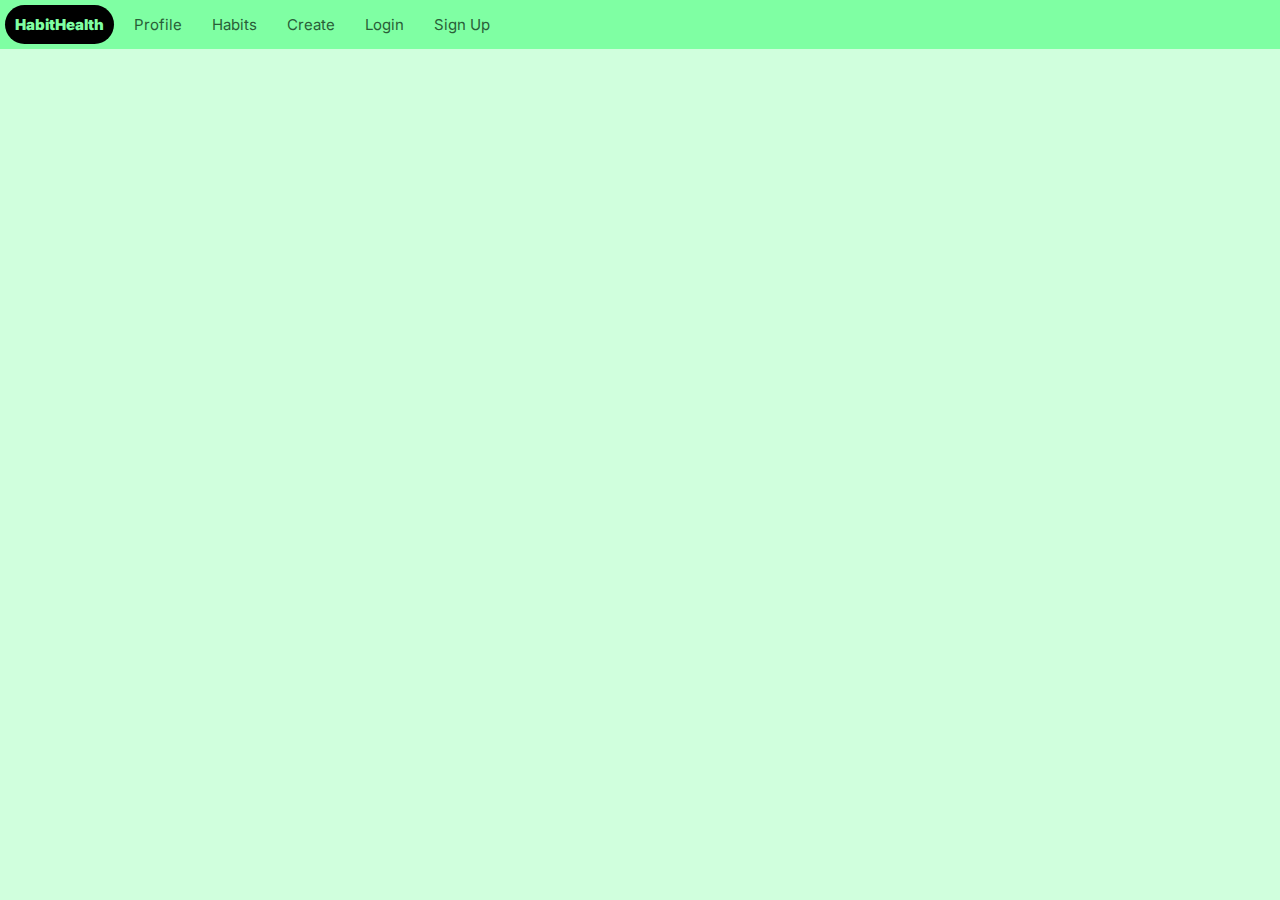
<file: pages/create.html>
<!DOCTYPE html>
<html lang="en">
<head>
    <meta charset="UTF-8">
    <meta http-equiv="X-UA-Compatible" content="IE=edge">
    <meta name="viewport" content="width=device-width, initial-scale=1.0">
    <title>HabitHealth</title>
    <link rel="stylesheet" href="../styles/index.css">
    <link rel="preconnect" href="https://fonts.googleapis.com">
    <link rel="preconnect" href="https://fonts.gstatic.com" crossorigin>
    <link href="https://fonts.googleapis.com/css2?family=Inter&display=swap" rel="stylesheet">
</head>
<body>
    <ul class="nav">
        <li class="li-nav head-li"><a class="a-nav head-a">HabitHealth</a></li>
        <li class="li-nav"><a href="profile.html" class="a-nav btn-nav">Profile</a></li>
        <li class="li-nav"><a href="habits.html" class="a-nav btn-nav">Habits</a></li>
        <li class="li-nav"><a href="create.html" class="a-nav btn-nav">Create</a></li>
        <li class="li-nav"><a href="login.html" class="a-nav btn-nav">Login</a></li>
        <li class="li-nav"><a href="signup.html" class="a-nav btn-nav">Sign Up</a></li>
    </ul>
    <script type="module" src="/scripts/index.js"></script>
</body>
</html>
</file>
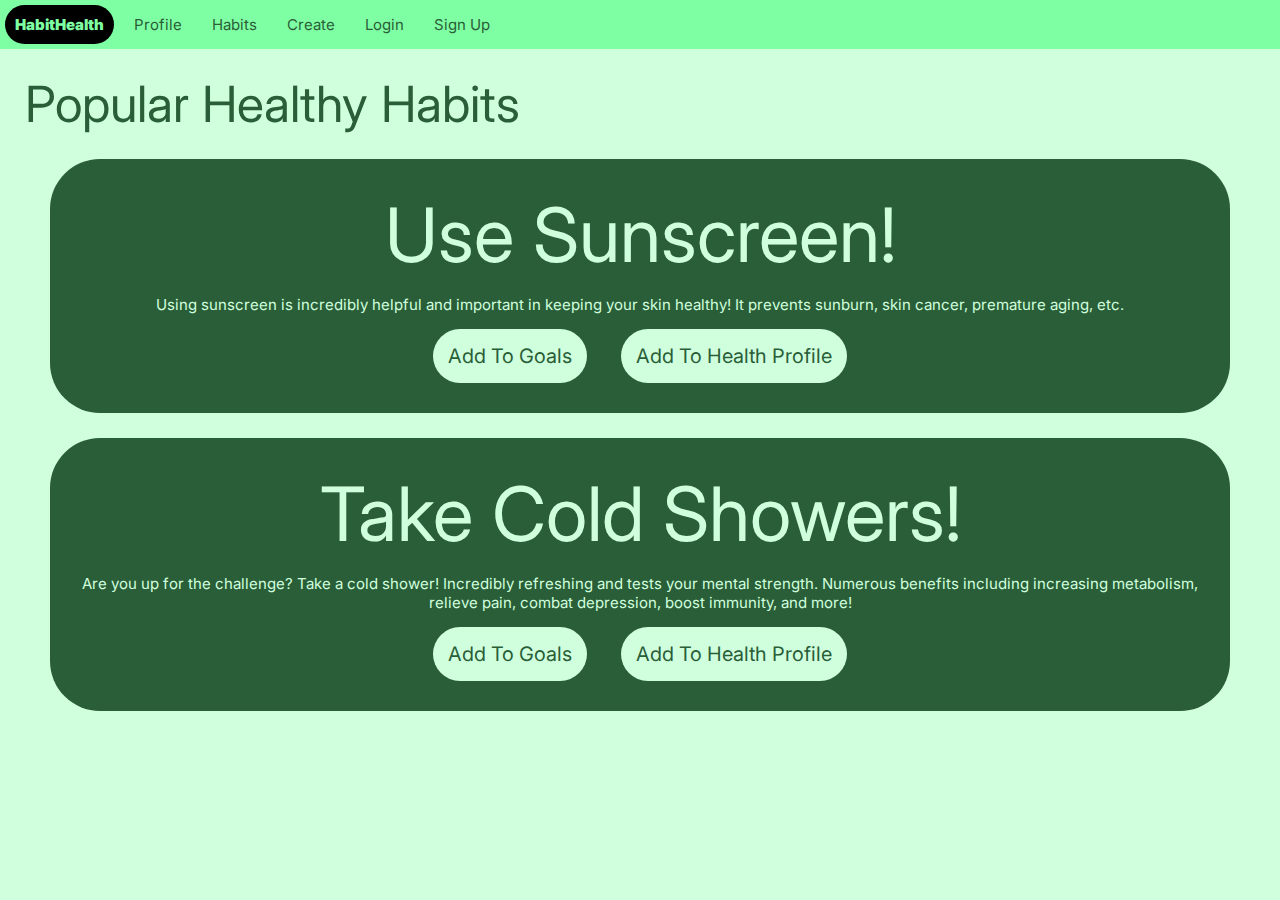
<file: pages/habits.html>
<!DOCTYPE html>
<html lang="en">
<head>
    <meta charset="UTF-8">
    <meta http-equiv="X-UA-Compatible" content="IE=edge">
    <meta name="viewport" content="width=device-width, initial-scale=1.0">
    <title>HabitHealth</title>
    <link rel="stylesheet" href="../styles/index.css">
    <link rel="preconnect" href="https://fonts.googleapis.com">
    <link rel="preconnect" href="https://fonts.gstatic.com" crossorigin>
    <link href="https://fonts.googleapis.com/css2?family=Inter&display=swap" rel="stylesheet">
</head>
<body>
    <ul class="nav">
        <li class="li-nav head-li"><a class="a-nav head-a">HabitHealth</a></li>
        <li class="li-nav"><a href="profile.html" class="a-nav btn-nav">Profile</a></li>
        <li class="li-nav"><a href="habits.html" class="a-nav btn-nav">Habits</a></li>
        <li class="li-nav"><a href="create.html" class="a-nav btn-nav">Create</a></li>
        <li class="li-nav"><a href="login.html" class="a-nav btn-nav">Login</a></li>
        <li class="li-nav"><a href="signup.html" class="a-nav btn-nav">Sign Up</a></li>
    </ul>
    <p class="page-head">Popular Healthy Habits</p>
    <div class="container">
        <p class="container-name habit-name">Use Sunscreen!</p>
        <p class="habit-description">Using sunscreen is incredibly helpful and important in keeping your skin healthy! It prevents sunburn, skin cancer, premature aging, etc.</p>
        <button class="input btn">Add To Goals</button> <button class="input btn habit-btn">Add To Health Profile</button>
    </div>
    <div class="container">
        <p class="container-name habit-name">Take Cold Showers!</p>
        <p class="habit-description">Are you up for the challenge? Take a cold shower! Incredibly refreshing and tests your mental strength. Numerous benefits including increasing metabolism, relieve pain, combat depression, boost immunity, and more!</p>
        <button class="input btn">Add To Goals</button> <button class="input btn habit-btn">Add To Health Profile</button>
    </div>
    <script type="module" src="/scripts/index.js"></script>
</body>
</html>
</file>
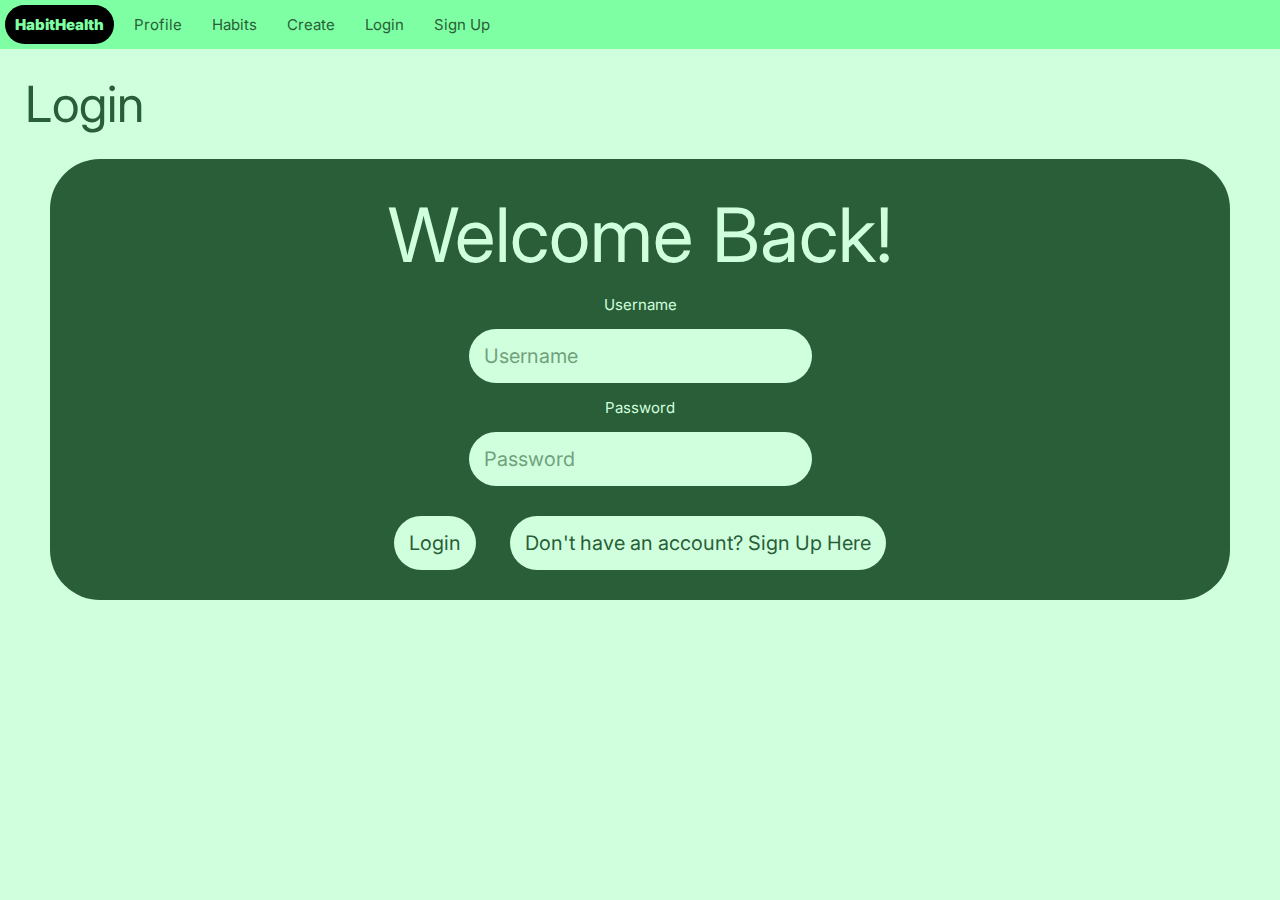
<file: pages/login.html>
<!DOCTYPE html>
<html lang="en">
<head>
    <meta charset="UTF-8">
    <meta http-equiv="X-UA-Compatible" content="IE=edge">
    <meta name="viewport" content="width=device-width, initial-scale=1.0">
    <title>HabitHealth</title>
    <link rel="stylesheet" href="../styles/index.css">
    <link rel="preconnect" href="https://fonts.googleapis.com">
    <link rel="preconnect" href="https://fonts.gstatic.com" crossorigin>
    <link href="https://fonts.googleapis.com/css2?family=Inter&display=swap" rel="stylesheet">
</head>
<body>
    <ul class="nav">
        <li class="li-nav head-li"><a class="a-nav head-a">HabitHealth</a></li>
        <li class="li-nav"><a href="profile.html" class="a-nav btn-nav">Profile</a></li>
        <li class="li-nav"><a href="habits.html" class="a-nav btn-nav">Habits</a></li>
        <li class="li-nav"><a href="create.html" class="a-nav btn-nav">Create</a></li>
        <li class="li-nav"><a href="login.html" class="a-nav btn-nav">Login</a></li>
        <li class="li-nav"><a href="signup.html" class="a-nav btn-nav">Sign Up</a></li>
    </ul>
    <p class="page-head">Login</p>
    <div class="container">
        <p class="habit-name">Welcome Back!</p>
        <p class="habit-description">Username</p>
        <input id="login-user" placeholder="Username" class="input">
        <p class="habit-description">Password</p>
        <input id="login-pass" placeholder="Password" class="input">
        <br>
        <button id="login-btn" class="input btn">Login</button> <a href="signup.html"><button class="input btn">Don't have an account? Sign Up Here</button></a> 
    </div>
    <script type="module" src="/scripts/index.js"></script>
</body>
</html>
</file>
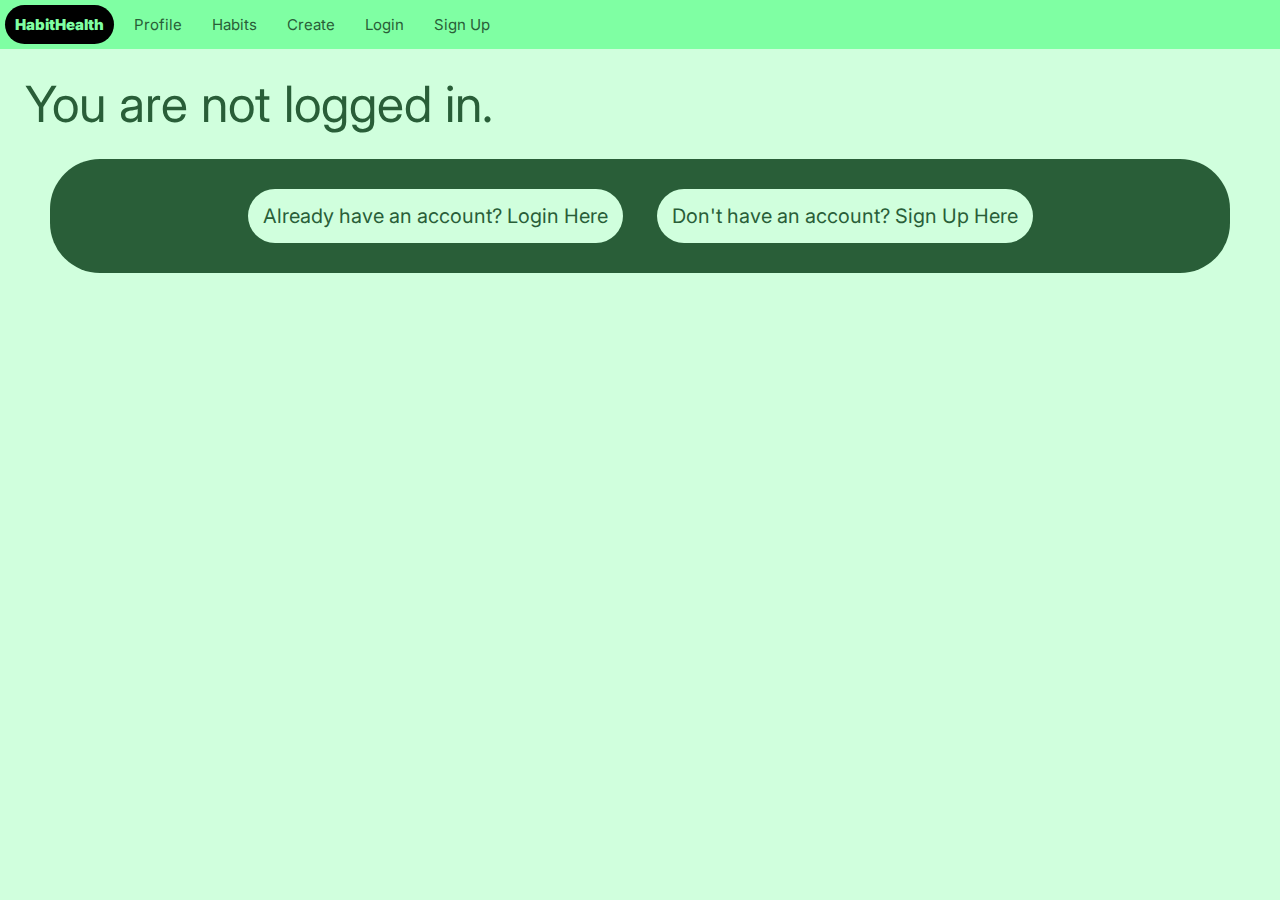
<file: pages/profile.html>
<!DOCTYPE html>
<html lang="en">
<head>
    <meta charset="UTF-8">
    <meta http-equiv="X-UA-Compatible" content="IE=edge">
    <meta name="viewport" content="width=device-width, initial-scale=1.0">
    <title>HabitHealth</title>
    <link rel="stylesheet" href="../styles/index.css">
    <link rel="preconnect" href="https://fonts.googleapis.com">
    <link rel="preconnect" href="https://fonts.gstatic.com" crossorigin>
    <link href="https://fonts.googleapis.com/css2?family=Inter&display=swap" rel="stylesheet">
</head>
<body>
    <ul class="nav">
        <li class="li-nav head-li"><a class="a-nav head-a">HabitHealth</a></li>
        <li class="li-nav"><a href="profile.html" class="a-nav btn-nav">Profile</a></li>
        <li class="li-nav"><a href="habits.html" class="a-nav btn-nav">Habits</a></li>
        <li class="li-nav"><a href="create.html" class="a-nav btn-nav">Create</a></li>
        <li class="li-nav"><a href="login.html" class="a-nav btn-nav">Login</a></li>
        <li class="li-nav"><a href="signup.html" class="a-nav btn-nav">Sign Up</a></li>
    </ul>
    <p id="profile-head" class="page-head">Your Profile</p>
    <div id="profile" class="container">
        <p id="profile-name" class="habit-name"></p>
    </div>
    <div id="no-profile" class="container">
            <a href="login.html"><button class="input btn">Already have an account? Login Here</button></a> <a href="signup.html"><button class="input btn">Don't have an account? Sign Up Here</button></a> 
    </div>
    <script type="module" src="/scripts/index.js"></script>
</body>
</html>
</file>
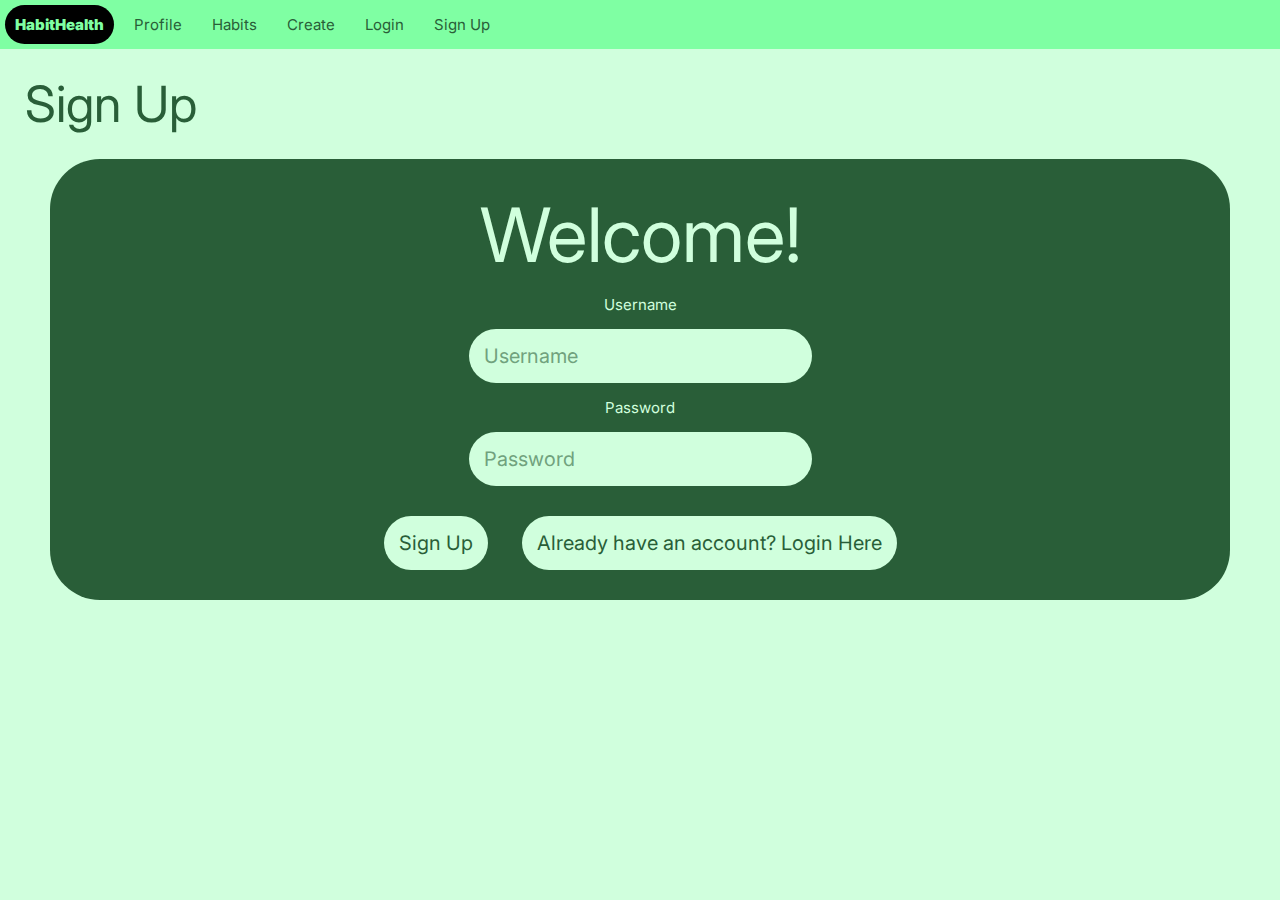
<file: pages/signup.html>
<!DOCTYPE html>
<html lang="en">
<head>
    <meta charset="UTF-8">
    <meta http-equiv="X-UA-Compatible" content="IE=edge">
    <meta name="viewport" content="width=device-width, initial-scale=1.0">
    <title>HabitHealth</title>
    <link rel="stylesheet" href="../styles/index.css">
    <link rel="preconnect" href="https://fonts.googleapis.com">
    <link rel="preconnect" href="https://fonts.gstatic.com" crossorigin>
    <link href="https://fonts.googleapis.com/css2?family=Inter&display=swap" rel="stylesheet">
</head>
<body>
    <ul class="nav">
        <li class="li-nav head-li"><a class="a-nav head-a">HabitHealth</a></li>
        <li class="li-nav"><a href="profile.html" class="a-nav btn-nav">Profile</a></li>
        <li class="li-nav"><a href="habits.html" class="a-nav btn-nav">Habits</a></li>
        <li class="li-nav"><a href="create.html" class="a-nav btn-nav">Create</a></li>
        <li class="li-nav"><a href="login.html" class="a-nav btn-nav">Login</a></li>
        <li class="li-nav"><a href="signup.html" class="a-nav btn-nav">Sign Up</a></li>
    </ul>
    <p id="signup-head" class="page-head">Sign Up</p>
    <div id="signup" class="container">
        <p class="habit-name">Welcome!</p>
        <p class="habit-description">Username</p>
        <input id="signup-user" placeholder="Username" class="input">
        <p class="habit-description">Password</p>
        <input id="signup-pass" placeholder="Password" class="input">
        <br>
        <button id="signup-btn" class="input btn">Sign Up</button> <a href="login.html"><button class="input btn">Already have an account? Login Here</button></a> 
    </div>
    <script type="module" src="/scripts/index.js"></script>
</body>
</html>
</file>
<file: styles/index.css>
* {
    padding: 0;
    margin: 0;
    box-sizing: border-box;
}

body {
    font-family: 'Inter', sans-serif;
    background-color: rgb(208, 255, 221);
}

ul {
    list-style-type: none;
    overflow: hidden;
}

.nav {
    background-color: rgb(127, 255, 163);
}

li {
    float: left;
}

li a {
    display: block;
    text-decoration: none;
}

.li-nav .a-nav {
    font-size:15px;
    padding: 15px;
}

.a-nav {
    color: rgb(41, 94, 56);
}

li .btn-nav:hover {
    cursor: pointer;
    background-color: rgba(255, 255, 255, 0.234);
}

.head-a {
    background-color: black;
    color: rgb(127, 255, 163);
    font-weight: 900;
    border-radius: 75px;
}

.head-li .head-a { 
    margin: 5px;
    padding: 10px;
}

.page-head {
    font-size: 50px;
    margin: 25px;
    color: rgb(41, 94, 56);
}

.container {
    background-color: rgb(41, 94, 56);
    color: rgb(208, 255, 221);
    border-radius: 50px;
    margin-left: 50px;
    margin-right: 50px;
    text-align: center;
    padding: 15px;
    margin-bottom: 25px;
}

.habit-name {
    font-size: 75px;
    margin: 15px;
    font-weight: 900px;
}

.habit-description {
    font-size: 15px;
}

.input {
    color: rgb(41, 94, 56);
    padding: 15px;
    border-radius: 55px;
    background-color: rgb(208, 255, 221);
    margin: 15px;
    font-size: 20px;
    border-style: none;
    font-family: inherit;
    outline: none;
}

::placeholder {
    color: rgb(113, 162, 125);
}

.btn:hover {
    background-color: rgb(227, 255, 235);
    cursor: pointer;
}
</file>
